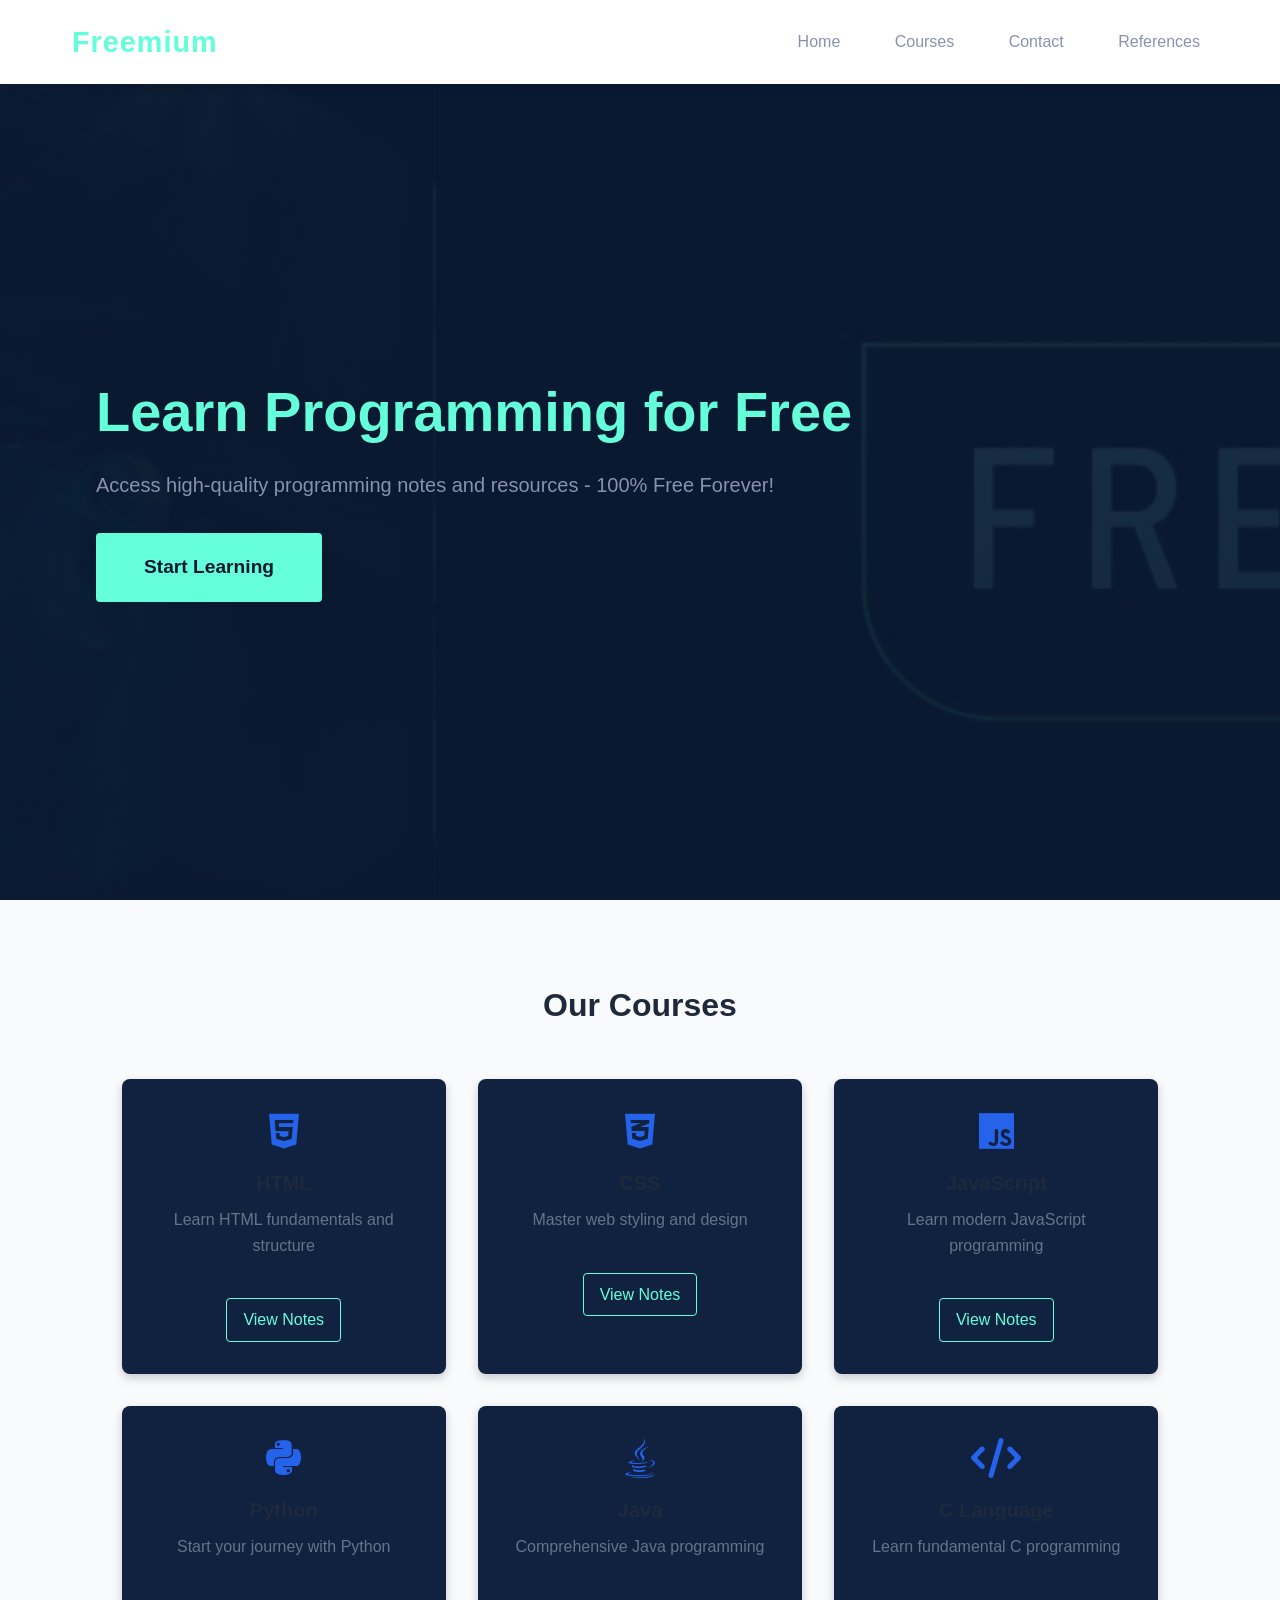
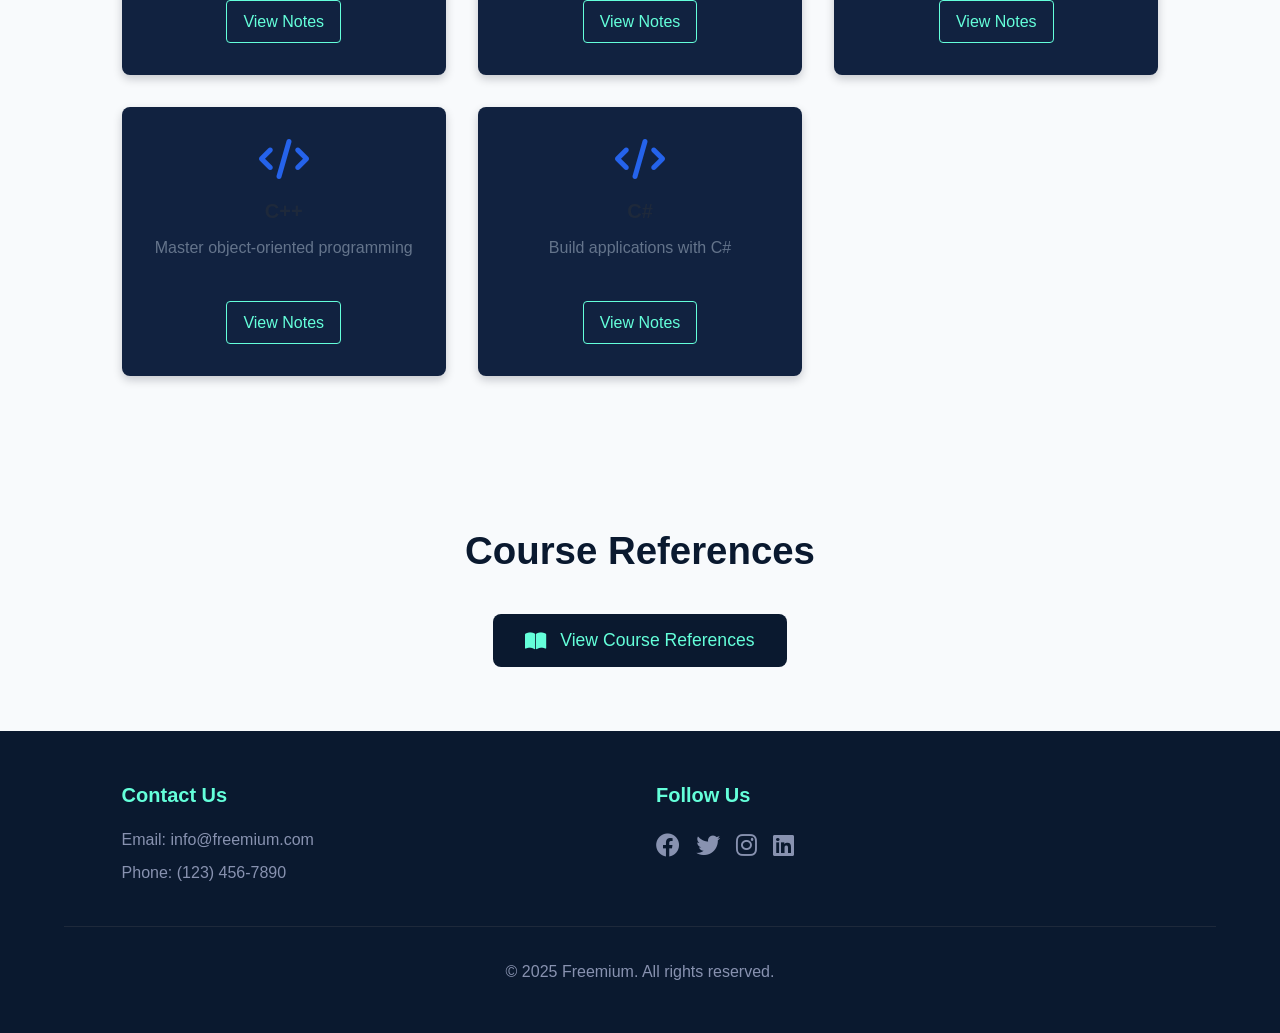
<file: index.html>
<!DOCTYPE html>
<html lang="en">
<head>
    <meta charset="UTF-8">
    <meta name="viewport" content="width=device-width, initial-scale=1.0">
    <title>Freemium - Free Programming Notes</title>
    <link rel="stylesheet" href="styles.css">
    <link rel="stylesheet" href="https://cdnjs.cloudflare.com/ajax/libs/font-awesome/6.0.0/css/all.min.css">
</head>
<body>
    <nav>
        <div class="nav-container">
            <div class="nav-logo">
                <a href="index.html">Freemium</a>
            </div>
            <button class="nav-toggle" aria-label="Toggle menu">
                <span class="bar"></span>
                <span class="bar"></span>
                <span class="bar"></span>
            </button>
            <ul class="nav-menu">
                <li class="nav-item"><a href="#" class="nav-link">Home</a></li>
                <li class="nav-item"><a href="#courses" class="nav-link">Courses</a></li>
                <li class="nav-item"><a href="#contact" class="nav-link">Contact</a></li>
                <li class="nav-item"><a href="#references" class="nav-link">References</a></li>
            </ul>
        </div>
    </nav>

    <header id="home" style="background-image: url('images/header-bg.jpg'); background-size: cover; background-position: center; height: 100vh;">
        <div class="header-content">
            <div class="header-text">
                <h1>Learn Programming for Free</h1>
                <p>Access high-quality programming notes and resources - 100% Free Forever!</p>
                <a href="#courses" class="cta-btn">Start Learning</a>
            </div>
        </div>
    </header>

    <section id="courses">
        <h2>Our Courses</h2>
        <div class="course-grid">
            <div class="course-card">
                <i class="fab fa-html5"></i>
                <h3>HTML</h3>
                <p>Learn HTML fundamentals and structure</p>
                <a href="courses/html-css.html" class="course-link">View Notes</a>
            </div>
            <div class="course-card">
                <i class="fab fa-css3-alt"></i>
                <h3>CSS</h3>
                <p>Master web styling and design</p>
                <a href="courses/css.html" class="course-link">View Notes</a>
            </div>
            <div class="course-card">
                <i class="fab fa-js"></i>
                <h3>JavaScript</h3>
                <p>Learn modern JavaScript programming</p>
                <a href="courses/javascript.html" class="course-link">View Notes</a>
            </div>
            <div class="course-card">
                <i class="fab fa-python"></i>
                <h3>Python</h3>
                <p>Start your journey with Python</p>
                <a href="courses/python.html" class="course-link">View Notes</a>
            </div>
            <div class="course-card">
                <i class="fab fa-java"></i>
                <h3>Java</h3>
                <p>Comprehensive Java programming</p>
                <a href="courses/java.html" class="course-link">View Notes</a>
            </div>
            <div class="course-card">
                <i class="fas fa-code"></i>
                <h3>C Language</h3>
                <p>Learn fundamental C programming</p>
                <a href="courses/c.html" class="course-link">View Notes</a>
            </div>
            <div class="course-card">
                <i class="fas fa-code"></i>
                <h3>C++</h3>
                <p>Master object-oriented programming</p>
                <a href="courses/cpp.html" class="course-link">View Notes</a>
            </div>
            <div class="course-card">
                <i class="fas fa-code"></i>
                <h3>C#</h3>
                <p>Build applications with C#</p>
                <a href="courses/csharp.html" class="course-link">View Notes</a>
            </div>
        </div>
    </section>

    <section id="references" class="references-section">
        <div class="container">
            <h2>Course References</h2>
            <button class="reference-btn" id="showReferences">
                <i class="fas fa-book-open"></i>
                View Course References
            </button>
            <div class="references-modal" id="referencesModal">
                <div class="modal-content">
                    <div class="modal-header">
                        <h3>Course References & Resources</h3>
                        <button class="close-btn" id="closeReferences">
                            <i class="fas fa-times"></i>
                        </button>
                    </div>
                    <div class="references-list">
                        <div class="reference-category">
                            <h4>Web Development</h4>
                            <ul>
                                <li><a href="#" target="_blank">MDN Web Docs</a></li>
                                <li><a href="#" target="_blank">W3Schools</a></li>
                                <li><a href="#" target="_blank">JavaScript.info</a></li>
                            </ul>
                        </div>
                        <div class="reference-category">
                            <h4>Data Science</h4>
                            <ul>
                                <li><a href="#" target="_blank">Kaggle Datasets</a></li>
                                <li><a href="#" target="_blank">Python Documentation</a></li>
                                <li><a href="#" target="_blank">Scikit-learn Docs</a></li>
                            </ul>
                        </div>
                        <div class="reference-category">
                            <h4>Mobile Development</h4>
                            <ul>
                                <li><a href="#" target="_blank">Android Developers</a></li>
                                <li><a href="#" target="_blank">iOS Developer Portal</a></li>
                                <li><a href="#" target="_blank">Flutter Documentation</a></li>
                            </ul>
                        </div>
                    </div>
                </div>
            </div>
        </div>
    </section>

    <footer id="contact">
        <div class="footer-content">
            <div class="footer-section">
                <h3>Contact Us</h3>
                <p>Email: info@freemium.com</p>
                <p>Phone: (123) 456-7890</p>
            </div>
            <div class="footer-section">
                <h3>Follow Us</h3>
                <div class="social-links">
                    <a href="#"><i class="fab fa-facebook"></i></a>
                    <a href="#"><i class="fab fa-twitter"></i></a>
                    <a href="#"><i class="fab fa-instagram"></i></a>
                    <a href="#"><i class="fab fa-linkedin"></i></a>
                </div>
            </div>
        </div>
        <div class="footer-bottom">
            <p>&copy; 2025 Freemium. All rights reserved.</p>
        </div>
    </footer>

    <script src="script.js"></script>
</body>
</html>
</file>
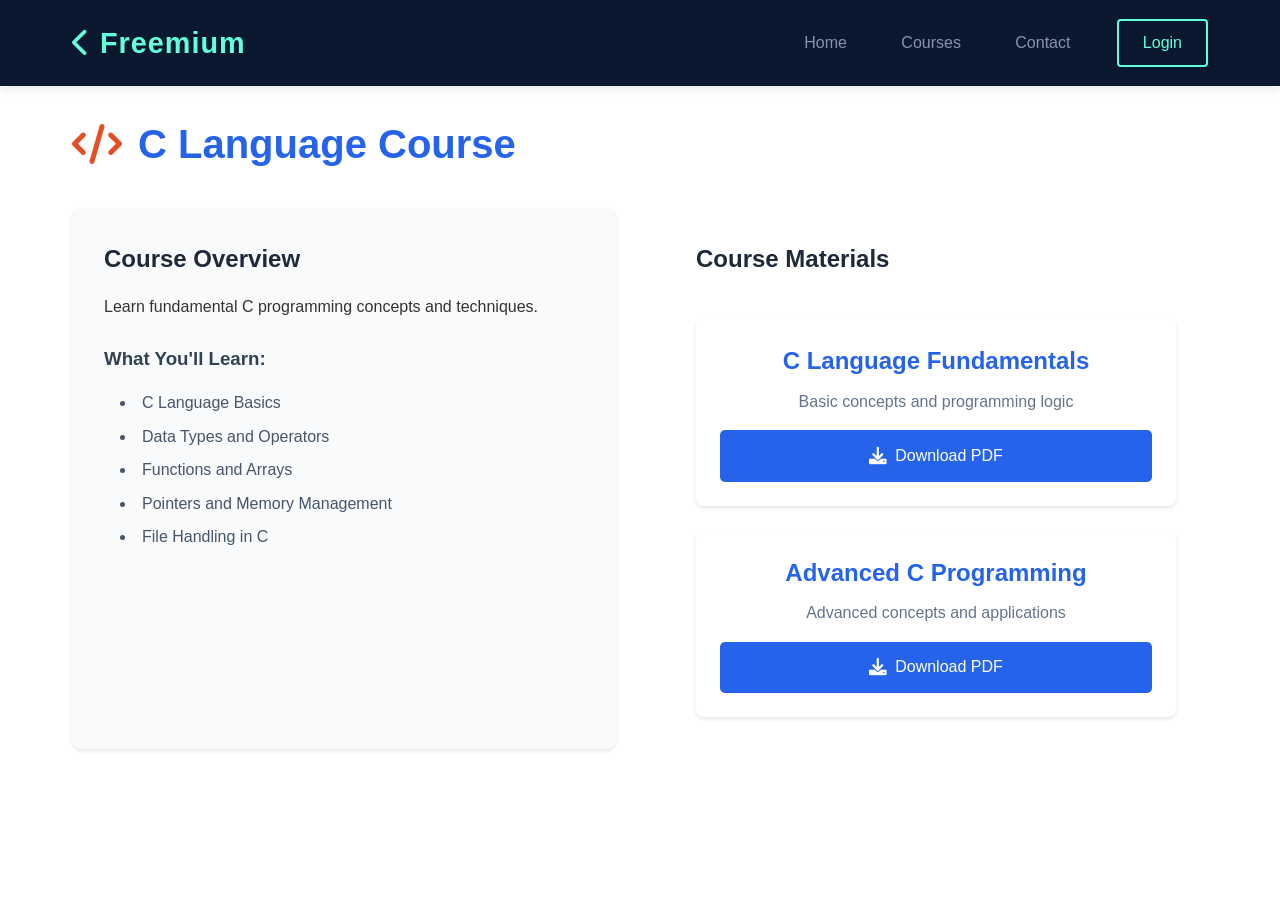
<file: courses/c.html>
<!DOCTYPE html>
<html lang="en">
<head>
    <meta charset="UTF-8">
    <meta name="viewport" content="width=device-width, initial-scale=1.0">
    <title>C Language Course - Freemium</title>
    <link rel="stylesheet" href="../styles.css">
    <link rel="stylesheet" href="css/html-css.css">
    <link rel="stylesheet" href="https://cdnjs.cloudflare.com/ajax/libs/font-awesome/6.0.0/css/all.min.css">
</head>
<body>
    <nav>
        <div class="nav-container">
            <div class="nav-logo">
                <a href="../index.html">
                    <i class="fas fa-chevron-left"></i>
                    Freemium
                </a>
            </div>
            <button class="nav-toggle" aria-label="Toggle menu">
                <span class="bar"></span>
                <span class="bar"></span>
                <span class="bar"></span>
            </button>
            <ul class="nav-menu">
                <li class="nav-item"><a href="../index.html" class="nav-link">Home</a></li>
                <li class="nav-item"><a href="../index.html#courses" class="nav-link">Courses</a></li>
                <li class="nav-item"><a href="../index.html#contact" class="nav-link">Contact</a></li>
                <li class="nav-item"><button class="login-btn">Login</button></li>
            </ul>
        </div>
    </nav>

    <div class="course-container">
        <section class="course-section">
            <h1><i class="fas fa-code"></i> C Language Course</h1>
            <div class="course-content">
                <section class="course-description">
                    <h2>Course Overview</h2>
                    <p>Learn fundamental C programming concepts and techniques.</p>
                    
                    <h3>What You'll Learn:</h3>
                    <ul>
                        <li>C Language Basics</li>
                        <li>Data Types and Operators</li>
                        <li>Functions and Arrays</li>
                        <li>Pointers and Memory Management</li>
                        <li>File Handling in C</li>
                    </ul>
                </section>

                <section class="download-section">
                    <h2>Course Materials</h2>
                    <div class="download-card">
                        <h3>C Language Fundamentals</h3>
                        <p>Basic concepts and programming logic</p>
                        <a href="../c language.pdf" class="download-btn" download="c language.pdf">
                            <i class="fas fa-download"></i>
                            Download PDF
                        </a>
                    </div>
                    <div class="download-card">
                        <h3>Advanced C Programming</h3>
                        <p>Advanced concepts and applications</p>
                        <a href="../c language.pdf" class="download-btn" download="c language.pdf">
                            <i class="fas fa-download"></i>
                            Download PDF
                        </a>
                    </div>
                   
                </section>
            </div>
        </section>
    </div>

    <script src="../script.js"></script>
    <script>
        // Mobile menu functionality
        const mobileMenuBtn = document.querySelector('.nav-toggle');
        const navItems = document.querySelector('.nav-menu');

        mobileMenuBtn.addEventListener('click', () => {
            navItems.classList.toggle('active');
        });

        // Close menu when clicking a link
        document.querySelectorAll('.nav-menu a').forEach(link => {
            link.addEventListener('click', () => {
                navItems.classList.remove('active');
            });
        });

        // Close menu when clicking outside
        document.addEventListener('click', (e) => {
            if (!navItems.contains(e.target) && !mobileMenuBtn.contains(e.target)) {
                navItems.classList.remove('active');
            }
        });
    </script>
</body>
</html>
</file>
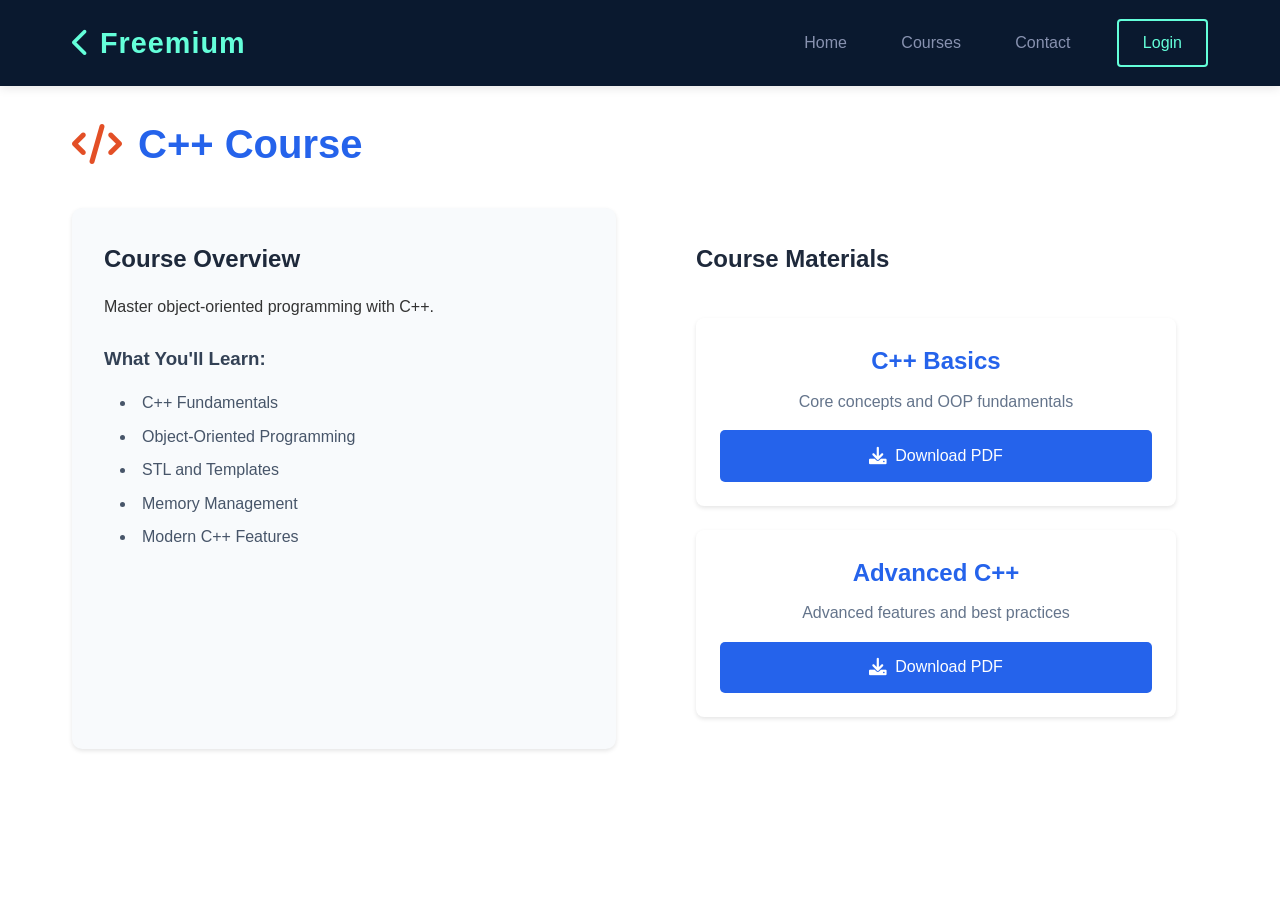
<file: courses/cpp.html>
<!DOCTYPE html>
<html lang="en">
<head>
    <meta charset="UTF-8">
    <meta name="viewport" content="width=device-width, initial-scale=1.0">
    <title>C++ Course - Freemium</title>
    <link rel="stylesheet" href="../styles.css">
    <link rel="stylesheet" href="css/html-css.css">
    <link rel="stylesheet" href="https://cdnjs.cloudflare.com/ajax/libs/font-awesome/6.0.0/css/all.min.css">
</head>
<body>
    <nav>
        <div class="nav-container">
            <div class="nav-logo">
                <a href="../index.html">
                    <i class="fas fa-chevron-left"></i>
                    Freemium
                </a>
            </div>
            <button class="nav-toggle" aria-label="Toggle menu">
                <span class="bar"></span>
                <span class="bar"></span>
                <span class="bar"></span>
            </button>
            <ul class="nav-menu">
                <li class="nav-item"><a href="../index.html" class="nav-link">Home</a></li>
                <li class="nav-item"><a href="../index.html#courses" class="nav-link">Courses</a></li>
                <li class="nav-item"><a href="../index.html#contact" class="nav-link">Contact</a></li>
                <li class="nav-item"><button class="login-btn">Login</button></li>
            </ul>
        </div>
    </nav>

    <div class="course-container">
        <section class="course-section">
            <h1><i class="fas fa-code"></i> C++ Course</h1>
            <div class="course-content">
                <section class="course-description">
                    <h2>Course Overview</h2>
                    <p>Master object-oriented programming with C++.</p>
                    
                    <h3>What You'll Learn:</h3>
                    <ul>
                        <li>C++ Fundamentals</li>
                        <li>Object-Oriented Programming</li>
                        <li>STL and Templates</li>
                        <li>Memory Management</li>
                        <li>Modern C++ Features</li>
                    </ul>
                </section>

                <section class="download-section">
                    <h2>Course Materials</h2>
                    <div class="download-card">
                        <h3>C++ Basics</h3>
                        <p>Core concepts and OOP fundamentals</p>
                        <a href="../htmlbasic.pdf" class="download-btn" download="HTML_Basics.pdf">
                            <i class="fas fa-download"></i>
                            Download PDF
                        </a>
                    </div>
                    <div class="download-card">
                        <h3>Advanced C++</h3>
                        <p>Advanced features and best practices</p>
                        <a href="../htmlbasic.pdf" class="download-btn" download="HTML_Basics.pdf">
                            <i class="fas fa-download"></i>
                            Download PDF
                        </a>
                    </div>
                </section>
            </div>
        </section>
    </div>

    <script src="../script.js"></script>
</body>
</html>
</file>
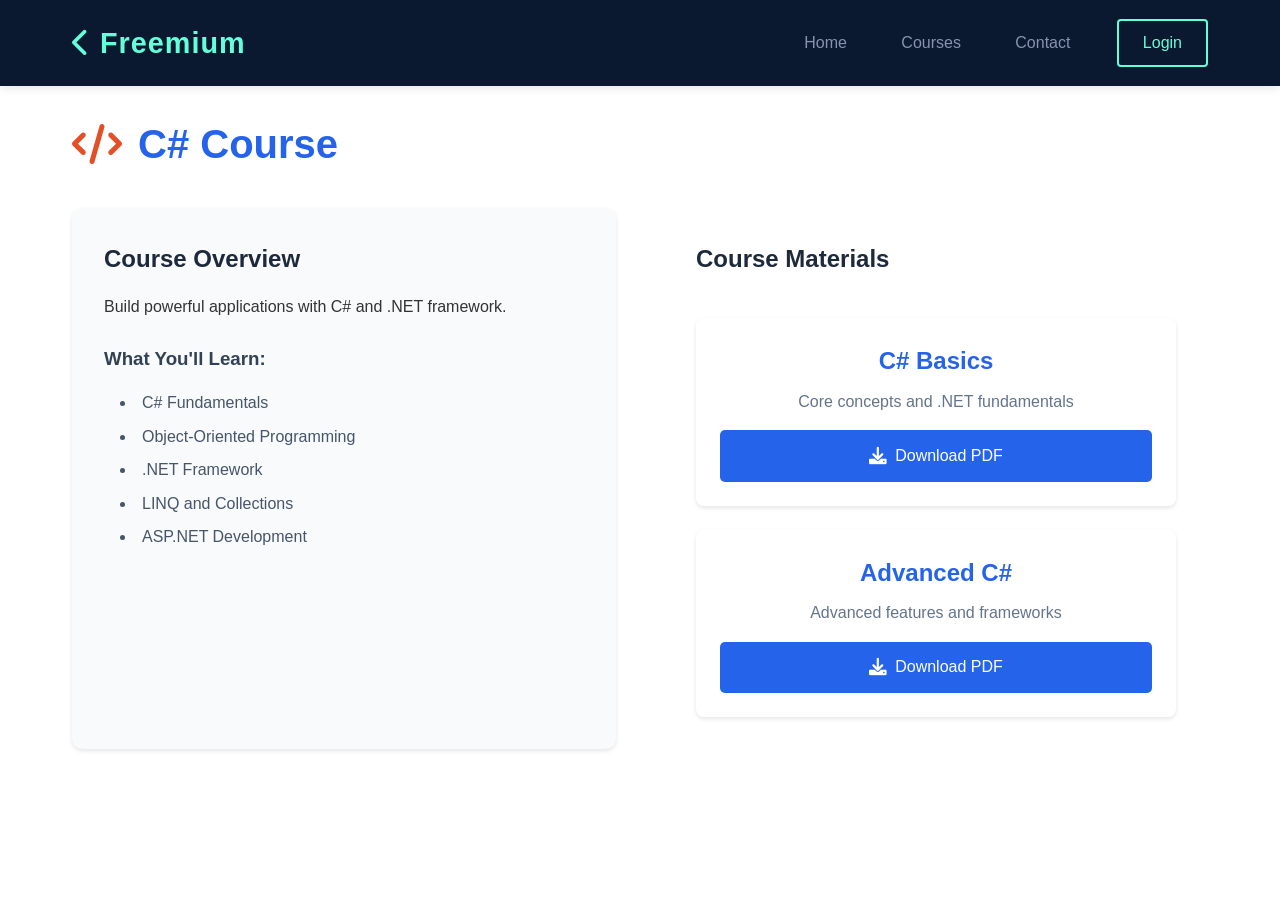
<file: courses/csharp.html>
<!DOCTYPE html>
<html lang="en">
<head>
    <meta charset="UTF-8">
    <meta name="viewport" content="width=device-width, initial-scale=1.0">
    <title>C# Course - Freemium</title>
    <link rel="stylesheet" href="../styles.css">
    <link rel="stylesheet" href="css/html-css.css">
    <link rel="stylesheet" href="https://cdnjs.cloudflare.com/ajax/libs/font-awesome/6.0.0/css/all.min.css">
</head>
<body>
    <nav>
        <div class="nav-container">
            <div class="nav-logo">
                <a href="../index.html">
                    <i class="fas fa-chevron-left"></i>
                    Freemium
                </a>
            </div>
            <button class="nav-toggle" aria-label="Toggle menu">
                <span class="bar"></span>
                <span class="bar"></span>
                <span class="bar"></span>
            </button>
            <ul class="nav-menu">
                <li class="nav-item"><a href="../index.html" class="nav-link">Home</a></li>
                <li class="nav-item"><a href="../index.html#courses" class="nav-link">Courses</a></li>
                <li class="nav-item"><a href="../index.html#contact" class="nav-link">Contact</a></li>
                <li class="nav-item"><button class="login-btn">Login</button></li>
            </ul>
        </div>
    </nav>

    <div class="course-container">
        <section class="course-section">
            <h1><i class="fas fa-code"></i> C# Course</h1>
            <div class="course-content">
                <section class="course-description">
                    <h2>Course Overview</h2>
                    <p>Build powerful applications with C# and .NET framework.</p>
                    
                    <h3>What You'll Learn:</h3>
                    <ul>
                        <li>C# Fundamentals</li>
                        <li>Object-Oriented Programming</li>
                        <li>.NET Framework</li>
                        <li>LINQ and Collections</li>
                        <li>ASP.NET Development</li>
                    </ul>
                </section>

                <section class="download-section">
                    <h2>Course Materials</h2>
                    <div class="download-card">
                        <h3>C# Basics</h3>
                        <p>Core concepts and .NET fundamentals</p>
                        <a href="../htmlbasic.pdf" class="download-btn" download="HTML_Basics.pdf">
                            <i class="fas fa-download"></i>
                            Download PDF
                        </a>
                    </div>
                    <div class="download-card">
                        <h3>Advanced C#</h3>
                        <p>Advanced features and frameworks</p>
                        <a href="../htmlbasic.pdf" class="download-btn" download="HTML_Basics.pdf">
                            <i class="fas fa-download"></i>
                            Download PDF
                        </a>
                    </div>
                </section>
            </div>
        </section>
    </div>

    <script src="../script.js"></script>
</body>
</html>
</file>
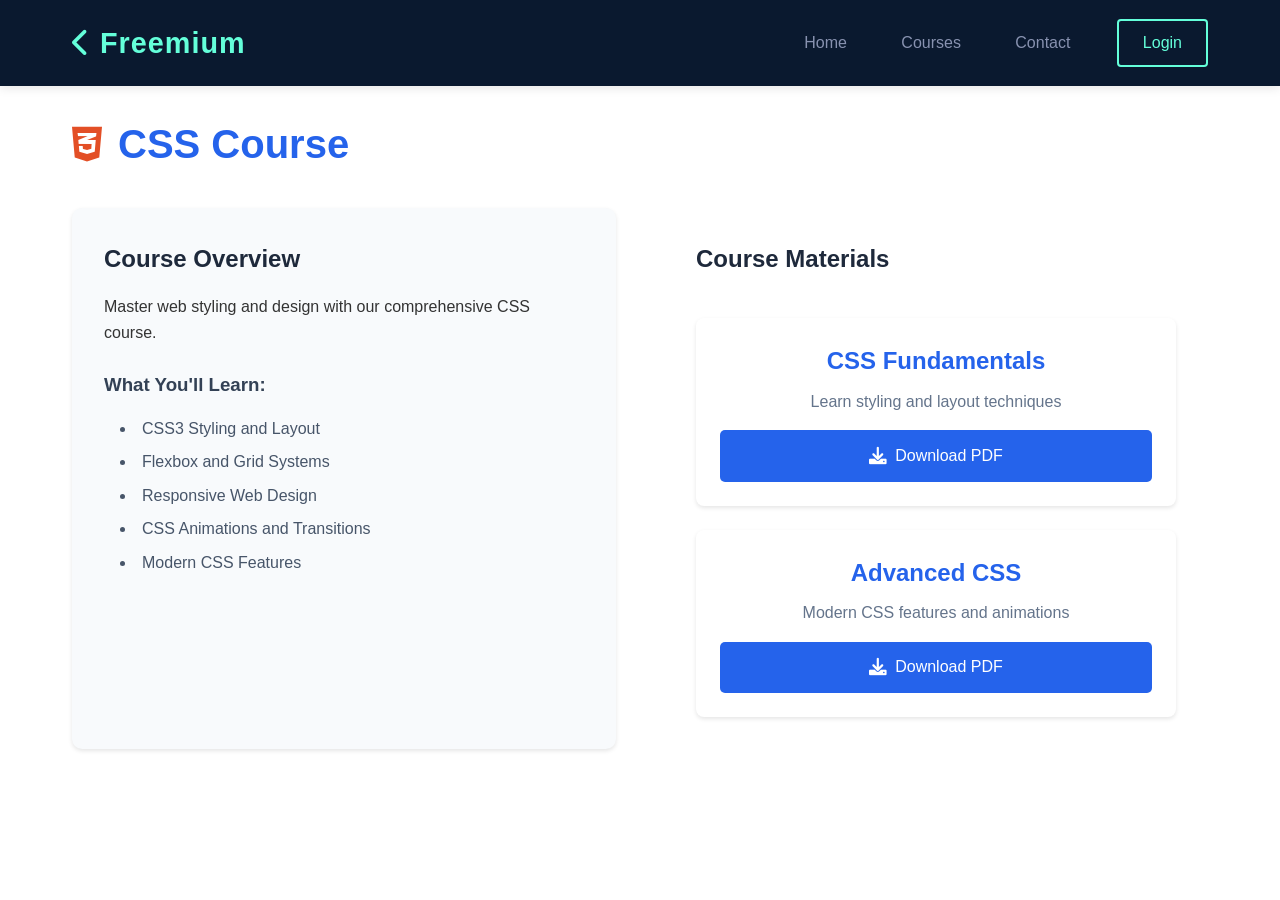
<file: courses/css.html>
<!DOCTYPE html>
<html lang="en">
<head>
    <meta charset="UTF-8">
    <meta name="viewport" content="width=device-width, initial-scale=1.0">
    <title>CSS Course - Freemium</title>
    <link rel="stylesheet" href="../styles.css">
    <link rel="stylesheet" href="css/html-css.css">
    <link rel="stylesheet" href="https://cdnjs.cloudflare.com/ajax/libs/font-awesome/6.0.0/css/all.min.css">
</head>
<body>
    <nav>
        <div class="nav-container">
            <div class="nav-logo">
                <a href="../index.html">
                    <i class="fas fa-chevron-left"></i>
                    Freemium
                </a>
            </div>
            <button class="nav-toggle" aria-label="Toggle menu">
                <span class="bar"></span>
                <span class="bar"></span>
                <span class="bar"></span>
            </button>
            <ul class="nav-menu">
                <li class="nav-item"><a href="../index.html" class="nav-link">Home</a></li>
                <li class="nav-item"><a href="../index.html#courses" class="nav-link">Courses</a></li>
                <li class="nav-item"><a href="../index.html#contact" class="nav-link">Contact</a></li>
                <li class="nav-item"><button class="login-btn">Login</button></li>
            </ul>
        </div>
    </nav>
    <div class="course-container">
        <section class="course-section">
            <h1><i class="fab fa-css3-alt"></i> CSS Course</h1>
            <div class="course-content">
                <section class="course-description">
                    <h2>Course Overview</h2>
                    <p>Master web styling and design with our comprehensive CSS course.</p>
                    
                    <h3>What You'll Learn:</h3>
                    <ul>
                        <li>CSS3 Styling and Layout</li>
                        <li>Flexbox and Grid Systems</li>
                        <li>Responsive Web Design</li>
                        <li>CSS Animations and Transitions</li>
                        <li>Modern CSS Features</li>
                    </ul>
                </section>

                <section class="download-section">
                    <h2>Course Materials</h2>
                    <div class="download-card">
                        <h3>CSS Fundamentals</h3>
                        <p>Learn styling and layout techniques</p>
                        <a href="../css.pdf" class="download-btn" download="css.pdf">
                            <i class="fas fa-download"></i>
                            Download PDF
                        </a>
                    </div>
                    <div class="download-card">
                        <h3>Advanced CSS</h3>
                        <p>Modern CSS features and animations</p>
                        <a href="../css.pdf" class="download-btn" download="css.pdf">
                            <i class="fas fa-download"></i>
                            Download PDF
                        </a>
                    </div>
                </section>
            </div>
        </section>
    </div>

    <script src="../script.js"></script>
</body>
</html>
</file>
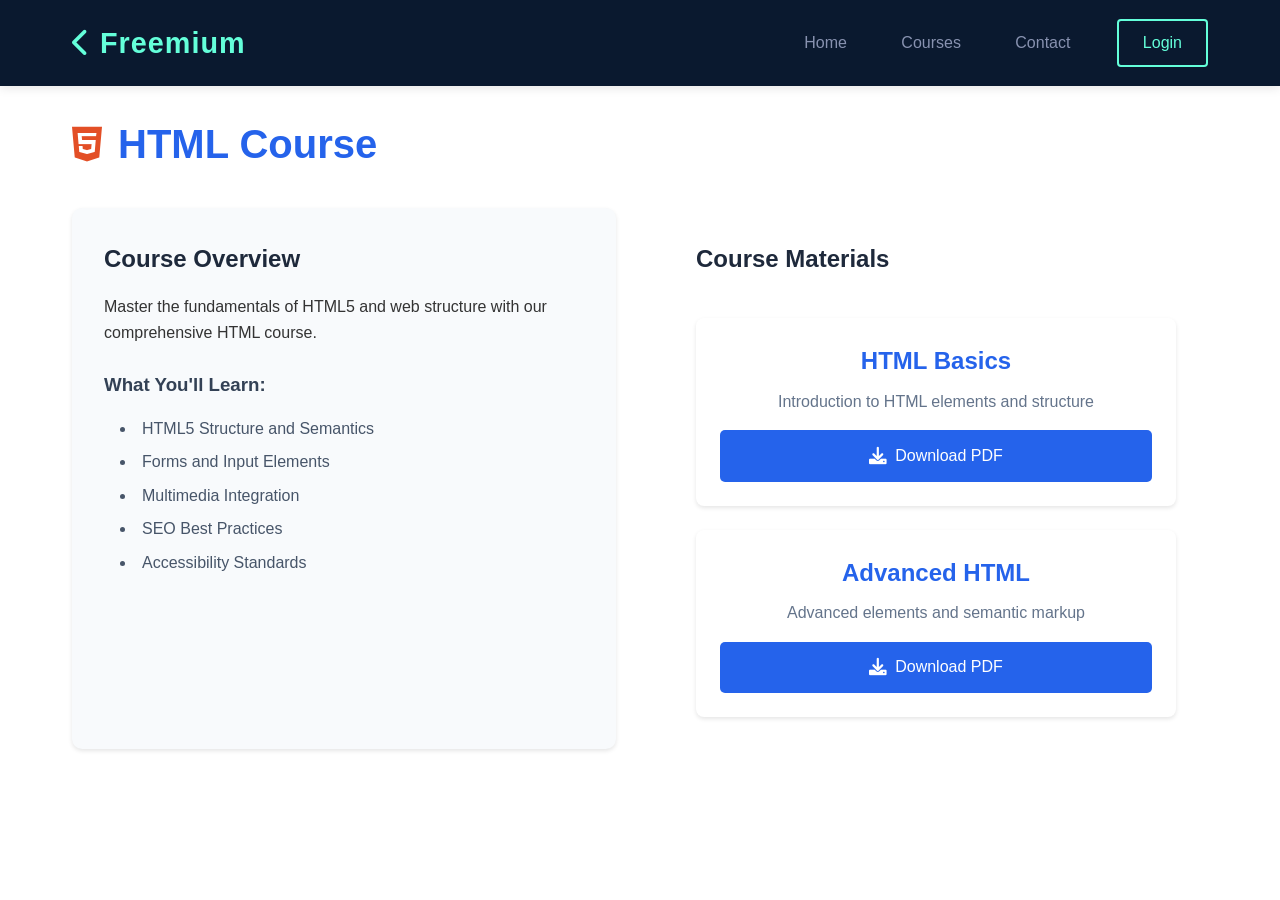
<file: courses/html-css.html>
<!DOCTYPE html>
<html lang="en">
<head>
    <meta charset="UTF-8">
    <meta name="viewport" content="width=device-width, initial-scale=1.0">
    <title>HTML Course - Freemium</title>
    <link rel="stylesheet" href="../styles.css">
    <link rel="stylesheet" href="css/html-css.css">
    <link rel="stylesheet" href="https://cdnjs.cloudflare.com/ajax/libs/font-awesome/6.0.0/css/all.min.css">
</head>
<body>
    <nav>
        <div class="nav-container">
            <div class="nav-logo">
                <a href="../index.html">
                    <i class="fas fa-chevron-left"></i>
                    Freemium
                </a>
            </div>
            <button class="nav-toggle" aria-label="Toggle menu">
                <span class="bar"></span>
                <span class="bar"></span>
                <span class="bar"></span>
            </button>
            <ul class="nav-menu">
                <li class="nav-item"><a href="../index.html" class="nav-link">Home</a></li>
                <li class="nav-item"><a href="../index.html#courses" class="nav-link">Courses</a></li>
                <li class="nav-item"><a href="../index.html#contact" class="nav-link">Contact</a></li>
                <li class="nav-item"><button class="login-btn">Login</button></li>
            </ul>
        </div>
    </nav>

    <div class="course-container">
        <section class="course-section">
            <h1><i class="fab fa-html5"></i> HTML Course</h1>
            <div class="course-content">
                <section class="course-description">
                    <h2>Course Overview</h2>
                    <p>Master the fundamentals of HTML5 and web structure with our comprehensive HTML course.</p>
                    
                    <h3>What You'll Learn:</h3>
                    <ul>
                        <li>HTML5 Structure and Semantics</li>
                        <li>Forms and Input Elements</li>
                        <li>Multimedia Integration</li>
                        <li>SEO Best Practices</li>
                        <li>Accessibility Standards</li>
                    </ul>
                </section>

                <section class="download-section">
                    <h2>Course Materials</h2>
                    <div class="download-card">
                        <h3>HTML Basics</h3>
                        <p>Introduction to HTML elements and structure</p>
                        <a href="../htmlbasic.pdf" class="download-btn" download="HTML_Basics.pdf">
                            <i class="fas fa-download"></i>
                            Download PDF
                        </a>
                    </div>
                    <div class="download-card">
                        <h3>Advanced HTML</h3>
                        <p>Advanced elements and semantic markup</p>
                        <a href="../htmlbasic.pdf" class="download-btn" download="HTML_Basics.pdf">
                            <i class="fas fa-download"></i>
                            Download PDF
                        </a>
                    </div>
                </section>
            </div>
        </section>
    </div>

    <script src="../script.js"></script>
</body>
</html>
</file>
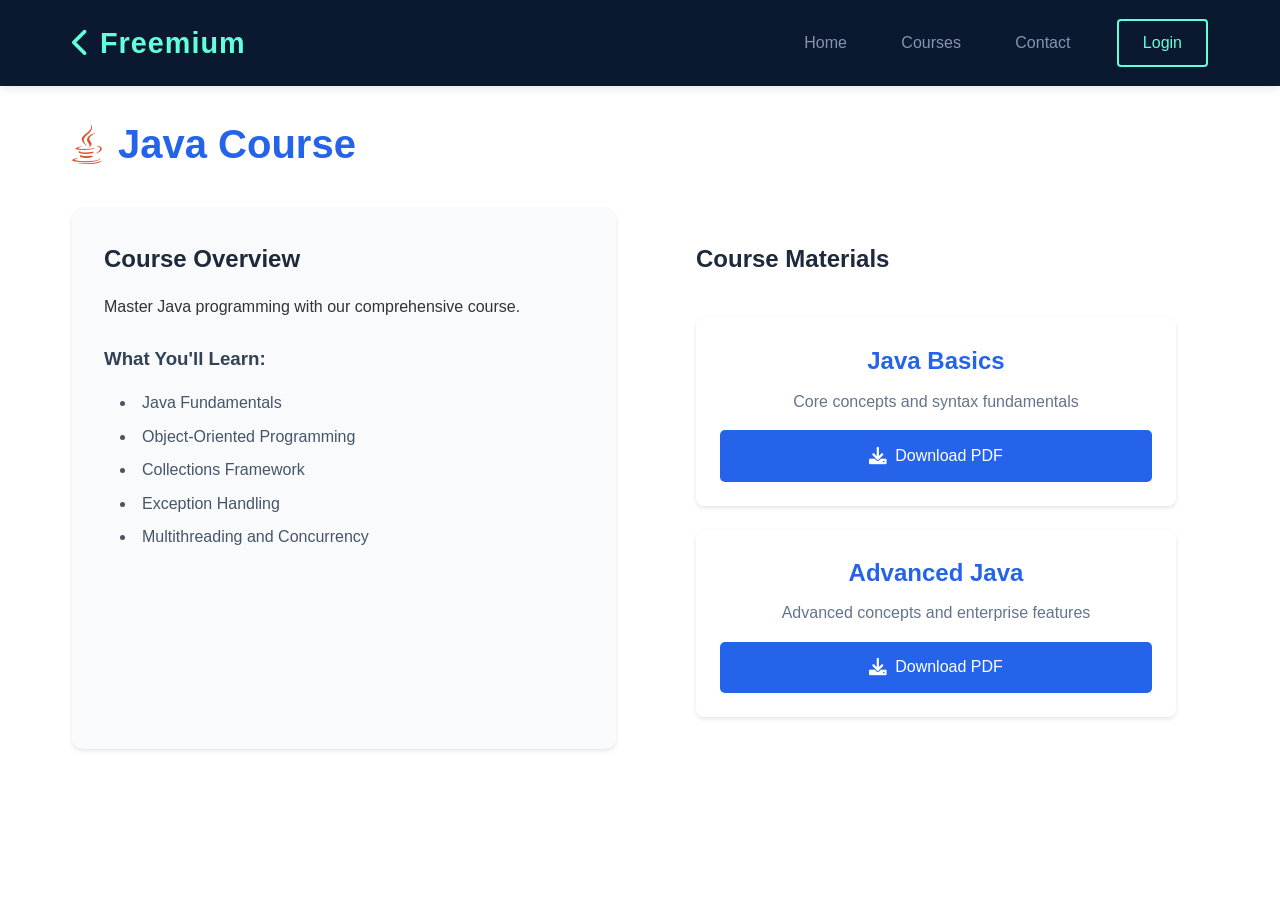
<file: courses/java.html>
<!DOCTYPE html>
<html lang="en">
<head>
    <meta charset="UTF-8">
    <meta name="viewport" content="width=device-width, initial-scale=1.0">
    <title>Java Course - Freemium</title>
    <link rel="stylesheet" href="../styles.css">
    <link rel="stylesheet" href="css/html-css.css">
    <link rel="stylesheet" href="https://cdnjs.cloudflare.com/ajax/libs/font-awesome/6.0.0/css/all.min.css">
</head>
<body>
    <nav>
        <div class="nav-container">
            <div class="nav-logo">
                <a href="../index.html">
                    <i class="fas fa-chevron-left"></i>
                    Freemium
                </a>
            </div>
            <button class="nav-toggle" aria-label="Toggle menu">
                <span class="bar"></span>
                <span class="bar"></span>
                <span class="bar"></span>
            </button>
            <ul class="nav-menu">
                <li class="nav-item"><a href="../index.html" class="nav-link">Home</a></li>
                <li class="nav-item"><a href="../index.html#courses" class="nav-link">Courses</a></li>
                <li class="nav-item"><a href="../index.html#contact" class="nav-link">Contact</a></li>
                <li class="nav-item"><button class="login-btn">Login</button></li>
            </ul>
        </div>
    </nav>
    <div class="course-container">
        <section class="course-section">
            <h1><i class="fab fa-java"></i> Java Course</h1>
            <div class="course-content">
                <section class="course-description">
                    <h2>Course Overview</h2>
                    <p>Master Java programming with our comprehensive course.</p>
                    
                    <h3>What You'll Learn:</h3>
                    <ul>
                        <li>Java Fundamentals</li>
                        <li>Object-Oriented Programming</li>
                        <li>Collections Framework</li>
                        <li>Exception Handling</li>
                        <li>Multithreading and Concurrency</li>
                    </ul>
                </section>

                <section class="download-section">
                    <h2>Course Materials</h2>
                    <div class="download-card">
                        <h3>Java Basics</h3>
                        <p>Core concepts and syntax fundamentals</p>
                        <a href="../Java.pdf" class="download-btn" download="Java.pdf">
                            <i class="fas fa-download"></i>
                            Download PDF
                        </a>
                    </div>
                    <div class="download-card">
                        <h3>Advanced Java</h3>
                        <p>Advanced concepts and enterprise features</p>
                        <a href="../Java.pdf" class="download-btn" download="java.pdf">
                            <i class="fas fa-download"></i>
                            Download PDF
                        </a>
                    </div>
                </section>
            </div>
        </section>
    </div>

    <script src="../script.js"></script>
</body>
</html>
</file>
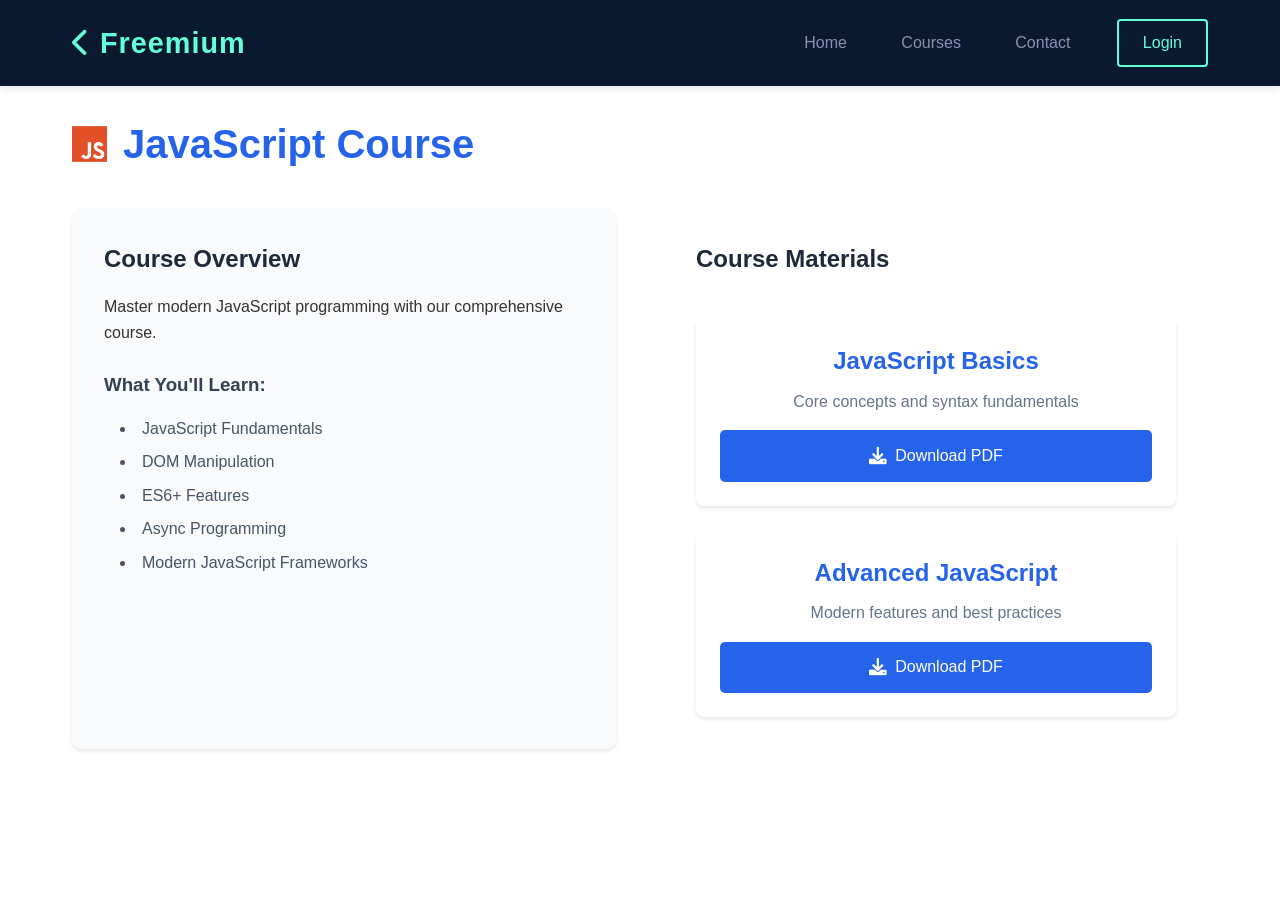
<file: courses/javascript.html>
<!DOCTYPE html>
<html lang="en">
<head>
    <meta charset="UTF-8">
    <meta name="viewport" content="width=device-width, initial-scale=1.0">
    <title>JavaScript Course - Freemium</title>
    <link rel="stylesheet" href="../styles.css">
    <link rel="stylesheet" href="css/html-css.css">
    <link rel="stylesheet" href="https://cdnjs.cloudflare.com/ajax/libs/font-awesome/6.0.0/css/all.min.css">
</head>
<body>
    <nav>
        <div class="nav-container">
            <div class="nav-logo">
                <a href="../index.html">
                    <i class="fas fa-chevron-left"></i>
                    Freemium
                </a>
            </div>
            <button class="nav-toggle" aria-label="Toggle menu">
                <span class="bar"></span>
                <span class="bar"></span>
                <span class="bar"></span>
            </button>
            <ul class="nav-menu">
                <li class="nav-item"><a href="../index.html" class="nav-link">Home</a></li>
                <li class="nav-item"><a href="../index.html#courses" class="nav-link">Courses</a></li>
                <li class="nav-item"><a href="../index.html#contact" class="nav-link">Contact</a></li>
                <li class="nav-item"><button class="login-btn">Login</button></li>
            </ul>
        </div>
    </nav>

    <div class="course-container">
        <section class="course-section">
            <h1><i class="fab fa-js"></i> JavaScript Course</h1>
            <div class="course-content">
                <section class="course-description">
                    <h2>Course Overview</h2>
                    <p>Master modern JavaScript programming with our comprehensive course.</p>
                    
                    <h3>What You'll Learn:</h3>
                    <ul>
                        <li>JavaScript Fundamentals</li>
                        <li>DOM Manipulation</li>
                        <li>ES6+ Features</li>
                        <li>Async Programming</li>
                        <li>Modern JavaScript Frameworks</li>
                    </ul>
                </section>

                <section class="download-section">
                    <h2>Course Materials</h2>
                    <div class="download-card">
                        <h3>JavaScript Basics</h3>
                        <p>Core concepts and syntax fundamentals</p>
                        <a href="../javascript.pdf" class="download-btn" download="javascript.pdf">
                            <i class="fas fa-download"></i>
                            Download PDF
                        </a>
                    </div>
                    <div class="download-card">
                        <h3>Advanced JavaScript</h3>
                        <p>Modern features and best practices</p>
                        <a href="../javascript.pdf" class="download-btn" download="javascript.pdf">
                            <i class="fas fa-download"></i>
                            Download PDF
                        </a>
                    </div>
                </section>
            </div>
        </section>
    </div>

    <script src="../script.js"></script>
</body>
</html>
</file>
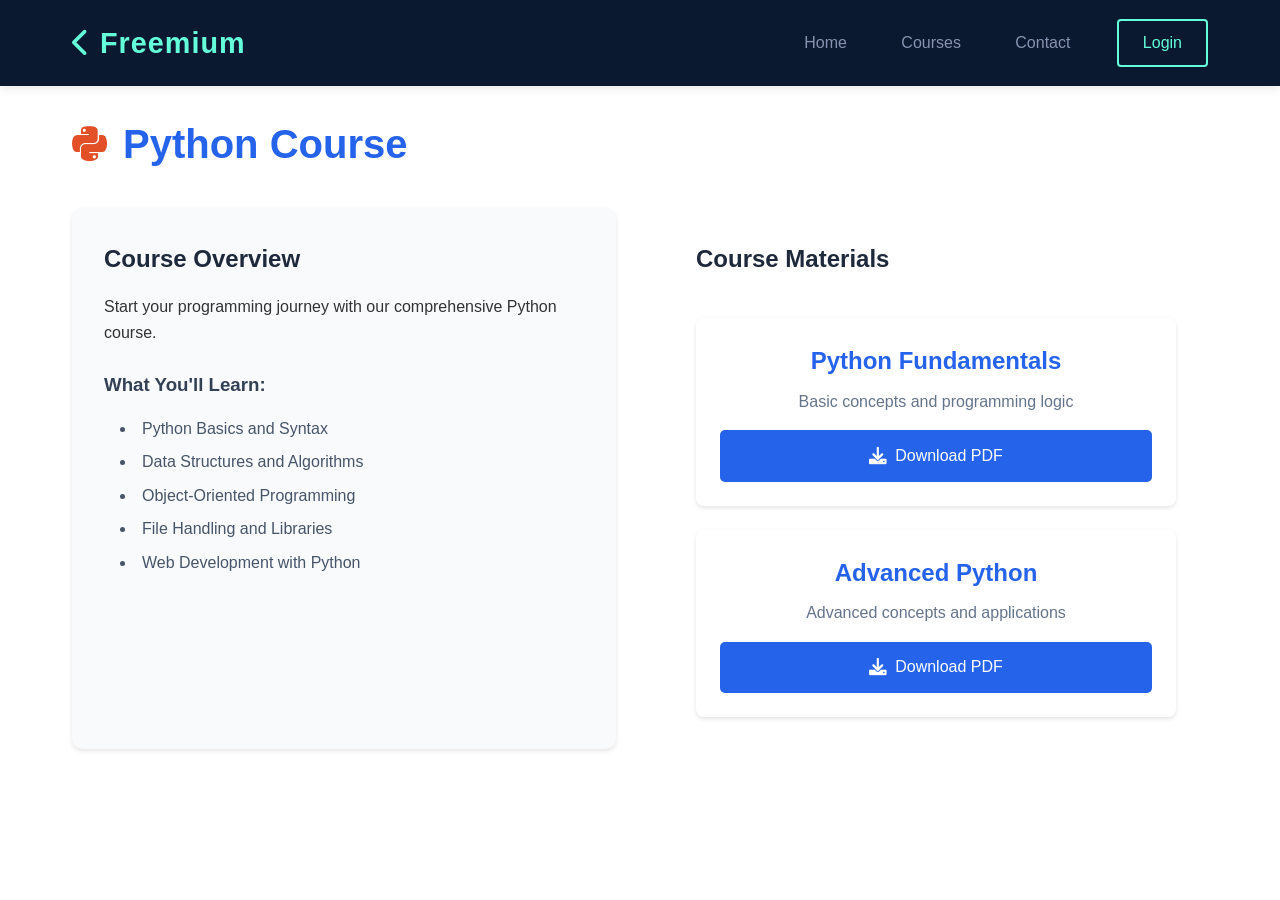
<file: courses/python.html>
<!DOCTYPE html>
<html lang="en">
<head>
    <meta charset="UTF-8">
    <meta name="viewport" content="width=device-width, initial-scale=1.0">
    <title>Python Course - Freemium</title>
    <link rel="stylesheet" href="../styles.css">
    <link rel="stylesheet" href="css/html-css.css">
    <link rel="stylesheet" href="https://cdnjs.cloudflare.com/ajax/libs/font-awesome/6.0.0/css/all.min.css">
</head>
<body>
    <nav>
        <div class="nav-container">
            <div class="nav-logo">
                <a href="../index.html">
                    <i class="fas fa-chevron-left"></i>
                    Freemium
                </a>
            </div>
            <button class="nav-toggle" aria-label="Toggle menu">
                <span class="bar"></span>
                <span class="bar"></span>
                <span class="bar"></span>
            </button>
            <ul class="nav-menu">
                <li class="nav-item"><a href="../index.html" class="nav-link">Home</a></li>
                <li class="nav-item"><a href="../index.html#courses" class="nav-link">Courses</a></li>
                <li class="nav-item"><a href="../index.html#contact" class="nav-link">Contact</a></li>
                <li class="nav-item"><button class="login-btn">Login</button></li>
            </ul>
        </div>
    </nav>

    <div class="course-container">
        <section class="course-section">
            <h1><i class="fab fa-python"></i> Python Course</h1>
            <div class="course-content">
                <section class="course-description">
                    <h2>Course Overview</h2>
                    <p>Start your programming journey with our comprehensive Python course.</p>
                    
                    <h3>What You'll Learn:</h3>
                    <ul>
                        <li>Python Basics and Syntax</li>
                        <li>Data Structures and Algorithms</li>
                        <li>Object-Oriented Programming</li>
                        <li>File Handling and Libraries</li>
                        <li>Web Development with Python</li>
                    </ul>
                </section>

                <section class="download-section">
                    <h2>Course Materials</h2>
                    <div class="download-card">
                        <h3>Python Fundamentals</h3>
                        <p>Basic concepts and programming logic</p>
                        <a href="../python.pdf" class="download-btn" download="python.pdf">
                            <i class="fas fa-download"></i>
                            Download PDF
                        </a>
                    </div>
                    <div class="download-card">
                        <h3>Advanced Python</h3>
                        <p>Advanced concepts and applications</p>
                        <a href="../python.pdf" class="download-btn" download="python.pdf">
                            <i class="fas fa-download"></i>
                            Download PDF
                        </a>
                    </div>
                </section>
            </div>
        </section>
    </div>

    <script src="../script.js"></script>
</body>
</html>
</file>
<file: styles.css>
/* Global Styles */
* {
    margin: 0;
    padding: 0;
    box-sizing: border-box;
}

html, body {
    overflow-x: hidden;
    width: 100%;
    position: relative;
}

body {
    font-family: 'Inter', sans-serif;
    line-height: 1.6;
    min-height: 100vh;
    color: #333;
}

/* Container width control */
.header-content,
.course-grid,
.footer-content {
    width: min(90%, 1200px);
    margin-left: auto;
    margin-right: auto;
}

/* Navigation Styles */
nav {
    background-color: #0a192f;
    position: fixed;
    width: 100%;
    top: 0;
    left: 0;
    z-index: 1000;
    box-shadow: 0 2px 10px rgba(0, 0, 0, 0.1);
}

.nav-container {
    max-width: 1200px;
    margin: 0 auto;
    padding: clamp(0.8rem, 2vw, 1.2rem) clamp(1rem, 3vw, 2rem);
    display: flex;
    justify-content: space-between;
    align-items: center;
}

.nav-logo {
    display: flex;
    align-items: center;
    gap: 0.5rem;
}

.nav-logo a {
    color: #64ffda;
    font-size: clamp(1.3rem, 2.5vw, 1.8rem);
    font-weight: bold;
    text-decoration: none;
    letter-spacing: 1px;
    transition: all 0.3s ease;
}

.nav-logo a:hover {
    color: #fff;
    transform: translateY(-2px);
}

.nav-menu {
    display: flex;
    align-items: center;
    list-style: none;
    gap: clamp(1.5rem, 3vw, 2.5rem);
    margin: 0;
    padding: 0;
}

.nav-item {
    position: relative;
}

.nav-link {
    color: #8892b0;
    text-decoration: none;
    font-size: clamp(0.9rem, 1.5vw, 1rem);
    font-weight: 500;
    padding: 0.5rem;
    transition: all 0.3s ease;
    display: inline-block;
}

.nav-link::after {
    content: '';
    position: absolute;
    width: 0;
    height: 2px;
    bottom: 0;
    left: 50%;
    background-color: #64ffda;
    transition: all 0.3s ease;
    transform: translateX(-50%);
}

.nav-link:hover {
    color: #64ffda;
}

.nav-link:hover::after {
    width: 100%;
}

.login-btn {
    background-color: transparent;
    color: #64ffda;
    border: 2px solid #64ffda;
    padding: clamp(0.5rem, 1.5vw, 0.8rem) clamp(1rem, 2vw, 1.5rem);
    border-radius: 4px;
    font-size: clamp(0.9rem, 1.5vw, 1rem);
    cursor: pointer;
    transition: all 0.3s ease;
}

.login-btn:hover {
    background-color: rgba(100, 255, 218, 0.1);
    transform: translateY(-2px);
}

.nav-toggle {
    display: none;
    background: none;
    border: none;
    cursor: pointer;
    padding: 0.5rem;
    z-index: 100;
}

.bar {
    display: block;
    width: 25px;
    height: 2px;
    margin: 5px auto;
    transition: all 0.3s ease;
    background-color: #64ffda;
}

/* Mobile Navigation */
@media screen and (max-width: 768px) {
    .nav-toggle {
        display: block;
    }

    .nav-menu {
        position: fixed;
        top: 0;
        right: -100%;
        width: 100%;
        height: 100vh;
        background-color: rgba(10, 25, 47, 0.98);
        flex-direction: column;
        justify-content: center;
        gap: 2rem;
        transition: 0.3s ease-in-out;
        backdrop-filter: blur(10px);
    }

    .nav-menu.active {
        right: 0;
    }

    .nav-item {
        opacity: 0;
        transform: translateY(20px);
        transition: all 0.3s ease;
    }

    .nav-menu.active .nav-item {
        opacity: 1;
        transform: translateY(0);
    }

    .nav-menu.active .nav-item:nth-child(1) { transition-delay: 0.1s; }
    .nav-menu.active .nav-item:nth-child(2) { transition-delay: 0.2s; }
    .nav-menu.active .nav-item:nth-child(3) { transition-delay: 0.3s; }
    .nav-menu.active .nav-item:nth-child(4) { transition-delay: 0.4s; }

    .nav-link {
        font-size: clamp(1.1rem, 4vw, 1.3rem);
        padding: 1rem 2rem;
        width: 100%;
        text-align: center;
    }

    .login-btn {
        margin-top: 1rem;
        padding: 0.8rem 2rem;
        font-size: 1.1rem;
    }

    .nav-toggle.active .bar:nth-child(2) {
        opacity: 0;
    }

    .nav-toggle.active .bar:nth-child(1) {
        transform: translateY(7px) rotate(45deg);
    }

    .nav-toggle.active .bar:nth-child(3) {
        transform: translateY(-7px) rotate(-45deg);
    }
}

/* Small Mobile Devices */
@media screen and (max-width: 480px) {
    .nav-container {
        padding: 0.8rem 1rem;
    }

    .nav-logo a {
        font-size: 1.3rem;
    }

    .nav-link {
        font-size: 1.1rem;
        padding: 0.8rem 1.5rem;
    }

    .login-btn {
        padding: 0.7rem 1.5rem;
        font-size: 1rem;
    }
}

/* Course Container Margin */
.course-container {
    margin-top: clamp(60px, 10vh, 80px);
}

/* Header Styles */
header {
    position: relative;
    min-height: 100vh;
    color: white;
    display: flex;
    align-items: center;
    justify-content: center;
    padding-top: 80px;
}

header::before {
    content: '';
    position: absolute;
    top: 0;
    left: 0;
    right: 0;
    bottom: 0;
    background: linear-gradient(rgba(10, 25, 47, 0.85), rgba(10, 25, 47, 0.95));
    z-index: 1;
}

.header-content {
    max-width: 1200px;
    width: 90%;
    margin: 0 auto;
    position: relative;
    z-index: 2;
    padding: 2rem;
}

.header-text {
    max-width: 800px;
}

.header-text h1 {
    font-size: clamp(2rem, 5vw, 3.5rem);
    margin-bottom: 1.5rem;
    color: #64ffda;
    line-height: 1.2;
}

.header-text p {
    font-size: clamp(1rem, 2vw, 1.25rem);
    margin-bottom: 2rem;
    color: #8892b0;
    line-height: 1.6;
}

/* Hero Section */
.hero {
    height: 100vh;
    display: flex;
    align-items: center;
    justify-content: center;
    text-align: center;
    background: linear-gradient(135deg, #2563eb 0%, #1d4ed8 100%);
    color: white;
    padding: 0 1rem;
}

.hero h1 {
    font-size: 3rem;
    margin-bottom: 1rem;
}

.hero p {
    font-size: 1.2rem;
    margin-bottom: 2rem;
}

/* Courses Section */
#courses {
    padding: 5rem max(5%, (100% - 1200px) / 2);
    background-color: #f8fafc;
    width: 100%;
    overflow: hidden;
}

#courses h2 {
    text-align: center;
    color: #1e293b;
    font-size: clamp(1.5rem, 3vw, 2rem);
    margin-bottom: 3rem;
}

.course-grid {
    display: grid;
    grid-template-columns: repeat(auto-fit, minmax(280px, 1fr));
    gap: 2rem;
    max-width: 1200px;
    margin: 0 auto;
}

.course-card {
    background-color: #112240;
    border-radius: 8px;
    padding: 2rem;
    text-align: center;
    transition: transform 0.3s ease;
    box-shadow: 0 4px 10px rgba(2, 12, 27, 0.2);
    position: relative;
    overflow: hidden;
    opacity: 1;
    transform: translateY(0);
}

.course-card:hover {
    transform: translateY(-5px);
    box-shadow: 0 8px 20px rgba(2, 12, 27, 0.3);
}

.course-card i {
    font-size: 2.5rem;
    margin-bottom: 1rem;
    color: #2563eb;
}

.course-card h3 {
    color: #1e293b;
    margin-bottom: 0.5rem;
    font-size: clamp(1.1rem, 2vw, 1.25rem);
}

.course-card p {
    color: #64748b;
    margin-bottom: 1.5rem;
    font-size: clamp(0.9rem, 1.5vw, 1rem);
}

.course-link {
    display: inline-block;
    color: #64ffda;
    text-decoration: none;
    margin-top: 1rem;
    font-weight: 500;
    padding: 0.5rem 1rem;
    border: 1px solid #64ffda;
    border-radius: 4px;
    transition: all 0.3s ease;
}

.course-link:hover {
    background-color: rgba(100, 255, 218, 0.1);
}

.download-btn {
    background-color: #2563eb;
    color: white;
    border: none;
    padding: 0.8rem 2rem;
    border-radius: 5px;
    margin-top: 1rem;
    cursor: pointer;
    transition: background-color 0.3s;
    width: 100%;
}

.download-btn:hover {
    background-color: #1d4ed8;
}

/* Download Section Styles */
.download-section {
    padding: 2rem;
    width: 100%;
    display: grid;
    gap: 2rem;
    grid-template-columns: repeat(auto-fit, minmax(280px, 1fr));
}

.download-card {
    background-color: #f8fafc;
    border-radius: 12px;
    padding: 2rem;
    text-align: center;
    box-shadow: 0 4px 6px rgba(0, 0, 0, 0.1);
    transition: transform 0.3s ease;
}

.download-card:hover {
    transform: translateY(-5px);
}

.download-card h3 {
    color: #0a192f;
    font-size: clamp(1.2rem, 2vw, 1.5rem);
    margin-bottom: 1rem;
}

.download-card p {
    color: #64748b;
    margin-bottom: 1.5rem;
    font-size: clamp(0.9rem, 1.5vw, 1rem);
}

/* Download Button Styles */
.download-btn {
    display: inline-flex;
    align-items: center;
    justify-content: center;
    gap: 0.5rem;
    background-color: #0a192f;
    color: #64ffda;
    text-decoration: none;
    padding: clamp(0.6rem, 2vw, 0.8rem) clamp(1.2rem, 3vw, 1.5rem);
    border-radius: 6px;
    font-size: clamp(0.9rem, 1.5vw, 1rem);
    border: 2px solid #64ffda;
    cursor: pointer;
    transition: all 0.3s ease;
    width: fit-content;
    margin: 0 auto;
    min-width: 160px;
    max-width: 100%;
}

.download-btn i {
    font-size: clamp(1rem, 1.5vw, 1.1rem);
}

.download-btn:hover {
    background-color: rgba(100, 255, 218, 0.1);
    transform: translateY(-2px);
    box-shadow: 0 4px 12px rgba(100, 255, 218, 0.2);
}

/* Responsive Styles */
@media screen and (max-width: 768px) {
    .download-section {
        padding: 1.5rem;
        gap: 1.5rem;
    }

    .download-card {
        padding: 1.5rem;
    }

    .download-btn {
        width: 100%;
        max-width: 280px;
    }
}

@media screen and (max-width: 480px) {
    .download-section {
        padding: 1rem;
        gap: 1rem;
    }

    .download-card {
        padding: 1.2rem;
    }

    .download-btn {
        padding: 0.6rem 1rem;
        font-size: 0.9rem;
    }

    .download-btn i {
        font-size: 1rem;
    }
}

/* References Section */
.references-section {
    background-color: #f8fafc;
    padding: 4rem 0;
    text-align: center;
}

.references-section h2 {
    color: #0a192f;
    margin-bottom: 2rem;
    font-size: clamp(1.8rem, 3vw, 2.5rem);
}

.reference-btn {
    display: inline-flex;
    align-items: center;
    gap: 0.8rem;
    background-color: #0a192f;
    color: #64ffda;
    border: none;
    padding: 1rem 2rem;
    border-radius: 8px;
    font-size: 1.1rem;
    cursor: pointer;
    transition: all 0.3s ease;
}

.reference-btn:hover {
    transform: translateY(-2px);
    box-shadow: 0 4px 15px rgba(10, 25, 47, 0.2);
}

.reference-btn i {
    font-size: 1.2rem;
}

/* References Modal */
.references-modal {
    display: none;
    position: fixed;
    top: 0;
    left: 0;
    width: 100%;
    height: 100%;
    background-color: rgba(10, 25, 47, 0.9);
    z-index: 1000;
    opacity: 0;
    transition: opacity 0.3s ease;
}

.references-modal.active {
    display: flex;
    justify-content: center;
    align-items: center;
    opacity: 1;
}

.modal-content {
    background-color: #f8fafc;
    width: 90%;
    max-width: 800px;
    max-height: 80vh;
    border-radius: 12px;
    overflow-y: auto;
    transform: translateY(-20px);
    transition: transform 0.3s ease;
}

.references-modal.active .modal-content {
    transform: translateY(0);
}

.modal-header {
    display: flex;
    justify-content: space-between;
    align-items: center;
    padding: 1.5rem;
    border-bottom: 1px solid #e2e8f0;
}

.modal-header h3 {
    color: #0a192f;
    font-size: 1.5rem;
    margin: 0;
}

.close-btn {
    background: none;
    border: none;
    color: #64ffda;
    font-size: 1.5rem;
    cursor: pointer;
    padding: 0.5rem;
    transition: transform 0.3s ease;
}

.close-btn:hover {
    transform: rotate(90deg);
}

.references-list {
    padding: 2rem;
}

.reference-category {
    margin-bottom: 2rem;
    text-align: left;
}

.reference-category h4 {
    color: #0a192f;
    font-size: 1.2rem;
    margin-bottom: 1rem;
    padding-bottom: 0.5rem;
    border-bottom: 2px solid #64ffda;
}

.reference-category ul {
    list-style: none;
    padding: 0;
}

.reference-category li {
    margin-bottom: 0.8rem;
}

.reference-category a {
    color: #334155;
    text-decoration: none;
    transition: color 0.3s ease;
    display: inline-block;
    padding: 0.3rem 0;
}

.reference-category a:hover {
    color: #64ffda;
}

@media screen and (max-width: 768px) {
    .modal-content {
        width: 95%;
        max-height: 85vh;
    }

    .references-list {
        padding: 1.5rem;
    }

    .reference-category h4 {
        font-size: 1.1rem;
    }
}

/* Footer */
footer {
    background-color: #0a192f;
    color: #8892b0;
    padding: 3rem max(5%, (100% - 1200px) / 2);
    width: 100%;
    overflow: hidden;
}

.footer-content {
    display: grid;
    grid-template-columns: repeat(auto-fit, minmax(250px, 1fr));
    gap: 2rem;
    max-width: 1200px;
    margin: 0 auto;
}

.footer-section h3 {
    color: #64ffda;
    margin-bottom: 1rem;
    font-size: clamp(1.1rem, 2vw, 1.25rem);
}

.footer-section p {
    margin-bottom: 0.5rem;
    font-size: clamp(0.9rem, 1.5vw, 1rem);
}

.social-links {
    display: flex;
    gap: 1rem;
    margin-top: 1rem;
}

.social-links a {
    color: #8892b0;
    font-size: 1.5rem;
    transition: color 0.3s;
}

.social-links a:hover {
    color: #64ffda;
}

.footer-bottom {
    text-align: center;
    margin-top: 2rem;
    padding-top: 2rem;
    border-top: 1px solid #1e293b;
}

/* Button Styles */
.cta-btn {
    display: inline-block;
    background-color: #64ffda;
    color: #0a192f;
    text-decoration: none;
    padding: clamp(0.8rem, 2vw, 1.2rem) clamp(2rem, 4vw, 3rem);
    border-radius: 4px;
    font-size: clamp(1rem, 2vw, 1.2rem);
    font-weight: 600;
    transition: all 0.3s ease;
    border: none;
    cursor: pointer;
}

.cta-btn:hover {
    background-color: #4cd9b9;
    transform: translateY(-2px);
}

/* Mobile Navigation */
.mobile-menu-btn {
    display: none;
    background: none;
    border: none;
    color: #64ffda;
    font-size: 1.5rem;
    cursor: pointer;
}

/* Responsive Design */
@media screen and (max-width: 1024px) {
    .header-content {
        padding: 1rem;
    }
    
    .course-grid {
        grid-template-columns: repeat(auto-fit, minmax(250px, 1fr));
    }
}

@media screen and (max-width: 768px) {
    nav {
        padding: 1rem 1.5rem;
    }

    .mobile-menu-btn {
        display: block;
    }

    .nav-items {
        display: none;
        position: absolute;
        top: 100%;
        left: 0;
        right: 0;
        background-color: #0a192f;
        padding: 1rem;
        flex-direction: column;
        align-items: center;
        gap: 1rem;
    }

    .nav-items.active {
        display: flex;
    }

    .header-content,
    .course-grid,
    .footer-content {
        width: 95%;
        padding: 0 1rem;
    }

    .course-card {
        margin: 0 auto;
        width: 100%;
        max-width: 400px;
    }

    .header-text {
        text-align: center;
    }

    .footer-content {
        grid-template-columns: 1fr;
        text-align: center;
    }

    .social-links {
        justify-content: center;
    }
}

@media screen and (max-width: 480px) {
    nav {
        padding: 1rem;
    }

    .header-content,
    .course-grid,
    .footer-content {
        width: 100%;
        padding: 0 1rem;
    }

    .course-card {
        padding: 1.5rem;
    }

    .footer-section {
        padding: 0 1rem;
    }
}

/* Animations */
@keyframes fadeIn {
    from {
        opacity: 0;
        transform: translateY(20px);
    }
    to {
        opacity: 1;
        transform: translateY(0);
    }
}

.course-card {
    animation: fadeIn 0.5s ease-out forwards;
}

.course-card:nth-child(2) { animation-delay: 0.1s; }
.course-card:nth-child(3) { animation-delay: 0.2s; }
.course-card:nth-child(4) { animation-delay: 0.3s; }
.course-card:nth-child(5) { animation-delay: 0.4s; }
.course-card:nth-child(6) { animation-delay: 0.5s; }
.course-card:nth-child(7) { animation-delay: 0.6s; }
</file>
<file: courses/css/html-css.css>
/* Course Container Styles */
.course-container {
    max-width: 1200px;
    margin: 80px auto 0;
    padding: 2rem;
}

.course-container h1 {
    color: #2563eb;
    font-size: 2.5rem;
    margin-bottom: 2rem;
    display: flex;
    align-items: center;
    gap: 1rem;
}

.course-container h1 i {
    color: #e34f26; /* HTML5 color */
}

/* Course Content Layout */
.course-content {
    display: grid;
    grid-template-columns: 1fr 1fr;
    gap: 3rem;
    margin-top: 2rem;
}

/* Course Description Styles */
.course-description {
    background: #f8fafc;
    padding: 2rem;
    border-radius: 10px;
    box-shadow: 0 2px 4px rgba(0,0,0,0.1);
}

.course-description h2 {
    color: #1e293b;
    margin-bottom: 1rem;
}

.course-description h3 {
    color: #334155;
    margin: 1.5rem 0 1rem;
}

.course-description ul {
    list-style-position: inside;
    margin-left: 1rem;
}

.course-description li {
    margin-bottom: 0.5rem;
    color: #475569;
}

/* Course Section Styles */
.course-section {
    margin-bottom: 4rem;
    padding-top: 2rem;
    border-top: 2px solid #e2e8f0;
}

.course-section:first-child {
    border-top: none;
    padding-top: 0;
}

/* HTML Section Specific */
#html h1 i {
    color: #e34f26; /* HTML5 color */
}

/* CSS Section Specific */
#css h1 i {
    color: #264de4; /* CSS3 color */
}

/* Download Section Styles */
.download-section {
    display: flex;
    flex-direction: column;
    gap: 1.5rem;
}

.download-section h2 {
    color: #1e293b;
    margin-bottom: 1rem;
}

.download-card {
    background: white;
    padding: 1.5rem;
    border-radius: 8px;
    box-shadow: 0 2px 4px rgba(0,0,0,0.1);
    transition: transform 0.3s ease;
}

.download-card:hover {
    transform: translateY(-5px);
}

.download-card h3 {
    color: #2563eb;
    margin-bottom: 0.5rem;
}

.download-card p {
    color: #64748b;
    margin-bottom: 1rem;
}

.download-btn {
    background-color: #2563eb;
    color: white;
    border: none;
    padding: 0.8rem 1.5rem;
    border-radius: 5px;
    cursor: pointer;
    transition: background-color 0.3s;
    width: 100%;
}

.download-btn:hover {
    background-color: #1d4ed8;
}

/* Responsive Design */
@media (max-width: 768px) {
    .course-container {
        padding: 1rem;
        margin-top: 60px;
    }

    .course-content {
        grid-template-columns: 1fr;
        gap: 2rem;
    }

    .course-container h1 {
        font-size: 2rem;
    }
}
</file>
